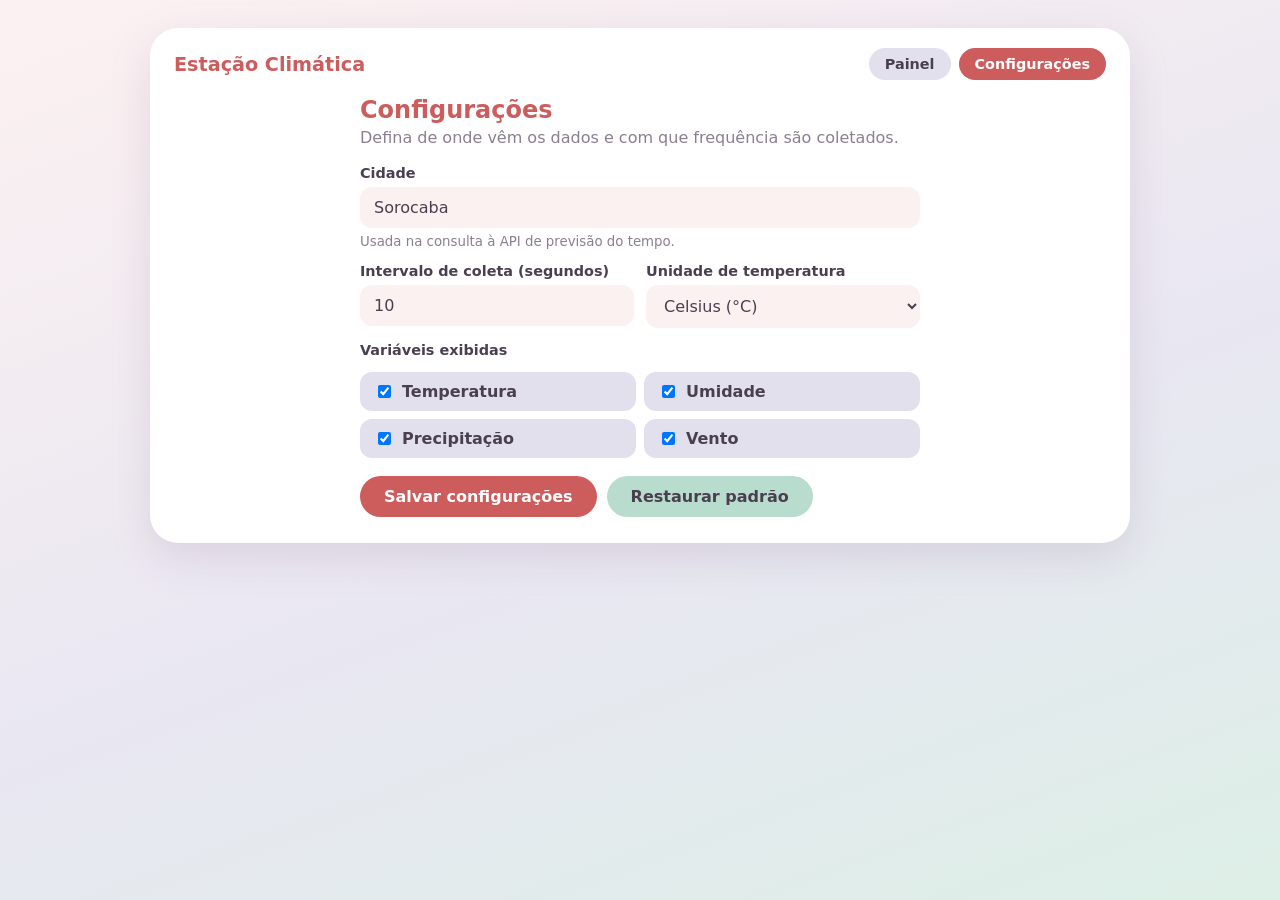
<file: configuracoes.html>
<!DOCTYPE html>
<html lang="pt-BR">
<head>
  <meta charset="UTF-8"/>
  <meta name="viewport" content="width=device-width, initial-scale=1"/>
  <title>Configurações · Estação Climática</title>
  <link rel="preconnect" href="https://fonts.googleapis.com"/>
  <link href="https://fonts.googleapis.com/css2?family=Nunito:wght@400;600;700;800&amp;display=swap" rel="stylesheet"/>
  <link rel="stylesheet" href="resources/css/estacao.css"/>
  <script src="resources/js/estacao.js"></script>
</head>
<body>
  <main class="painel">
    <header class="topo">
      <h1>Estação Climática</h1>
      <nav>
        <a href="index.html">Painel</a>
        <a class="ativo" href="configuracoes.html">Configurações</a>
      </nav>
    </header>

    <form class="config" onsubmit="return salvarConfig()">
      <h2>Configurações</h2>
      <p>Defina de onde vêm os dados e com que frequência são coletados.</p>

      <div class="campo">
        <label for="cidade">Cidade</label>
        <input id="cidade" type="text" value="Sorocaba"/>
        <small>Usada na consulta à API de previsão do tempo.</small>
      </div>
      <div class="duplo">
        <div class="campo">
          <label for="intervalo">Intervalo de coleta (segundos)</label>
          <input id="intervalo" type="number" min="10" value="10"/>
        </div>
        <div class="campo">
          <label for="unidade">Unidade de temperatura</label>
          <select id="unidade"><option value="C">Celsius (°C)</option><option value="F">Fahrenheit (°F)</option></select>
        </div>
      </div>

      <div class="campo"><label>Variáveis exibidas</label></div>
      <div class="vars">
        <label><input type="checkbox" checked="checked"/> Temperatura</label>
        <label><input type="checkbox" checked="checked"/> Umidade</label>
        <label><input type="checkbox" checked="checked"/> Precipitação</label>
        <label><input type="checkbox" checked="checked"/> Vento</label>
      </div>

      <div class="botoes">
        <button type="submit">Salvar configurações</button>
        <button type="reset" class="sec">Restaurar padrão</button>
      </div>
      <div class="aviso" id="aviso" role="status">Configurações salvas.</div>
    </form>
  </main>
</body>
</html>
</file>
<file: resources/css/estacao.css>
:root{--seashell:#e3e0ee;--pearl:#FCF1F1;--coral:#CD5C5C;--treasure:#F3B266;--seafoam:#B8DCCD;--starfish:#E99055;
--sea2:#7FBFA5;--texto:#4A3F4F;--suave:#8A7F90;--borda:#EFE6EA;--lav2:#A9A3C4}
*{box-sizing:border-box}
body{margin:0;font-family:'Dongle',system-ui,sans-serif;color:var(--texto);min-height:100vh;padding:28px 16px;
background:linear-gradient(160deg,#FCF1F1 0%,#E9E7F2 55%,#DDEFE7 100%)}
.painel{max-width:980px;margin:0 auto;background:#fff;border-radius:28px;padding:20px 24px 26px;box-shadow:0 14px 40px rgba(150,120,150,.2)}
.topo{display:flex;align-items:center;justify-content:space-between;gap:12px;margin-bottom:16px}
.topo h1{font-size:1.2rem;margin:0;font-weight:800;color:var(--coral)}
.topo nav{display:flex;gap:8px}
.topo nav a{padding:8px 16px;border-radius:999px;background:var(--seashell);color:var(--texto);text-decoration:none;font-weight:700;font-size:.9rem}
.topo nav a.ativo{background:var(--coral);color:#fff}
a:focus-visible,button:focus-visible,input:focus-visible,select:focus-visible{outline:3px solid var(--coral);outline-offset:2px}
.busca{display:flex;align-items:center;gap:8px;margin-left:auto}
.busca input{width:200px;max-width:42vw;padding:8px 14px;border-radius:12px;border:1.5px solid var(--borda);background:var(--pearl);font:inherit;font-size:.85rem;color:var(--texto)}
.menu{display:grid;gap:4px;padding:8px;border:0;background:none;cursor:pointer}
.menu i{display:block;width:22px;height:3px;border-radius:3px;background:var(--coral)}
.hero{position:relative;border-radius:22px;overflow:hidden;height:260px;background:linear-gradient(135deg,#E9E7F2 0%,#FCF1F1 100%)}
.hero>svg.ondas{position:absolute;left:0;bottom:0;width:100%;height:110px}
.hero .temp{position:absolute;left:26px;top:34px;font-size:4.4rem;font-weight:800;color:var(--coral);line-height:1}
.hero .temp small{font-size:1.6rem;vertical-align:top}
.hero .cond{position:absolute;left:28px;top:122px;font-weight:800;font-size:1.1rem;color:var(--starfish)}
.hero .local{position:absolute;left:28px;bottom:20px;font-weight:800;color:#3E6B5A}
.hero .hora{position:absolute;right:24px;bottom:18px;text-align:right;font-weight:700;color:#3E6B5A}
.hero .hora strong{display:block;font-size:1.4rem}
.hero .icone{position:absolute;right:70px;top:14px;width:190px;height:190px}
.icone svg,.chip svg{width:100%;height:100%}
.grade{display:grid;grid-template-columns:minmax(0,1fr) minmax(0,1.5fr);gap:16px;margin-top:16px}
.cartoes{display:grid;grid-template-columns:1fr 1fr;gap:12px}
.cartao{display:flex;align-items:center;gap:10px;border-radius:18px;padding:12px 14px;background:#fff;border:1px solid var(--borda);box-shadow:0 4px 14px rgba(160,130,160,.15)}
.cartao .ic{flex:none;width:38px;height:38px;border-radius:12px;display:grid;place-items:center}
.cartao .ic svg{width:22px;height:22px;stroke:#fff;fill:none;stroke-width:2;stroke-linecap:round;stroke-linejoin:round}
.umid .ic{background:var(--sea2)}.pres .ic{background:var(--lav2)}.vento .ic{background:var(--treasure)}.chuva .ic{background:var(--starfish)}
.rot{font-size:.8rem;color:var(--suave);font-weight:700}.val{font-size:1.15rem;font-weight:800}
.resumo{grid-column:1/-1;display:flex;justify-content:space-between;align-items:center;border-radius:18px;padding:14px 18px;color:#fff;font-weight:700;
background:linear-gradient(90deg,var(--coral),#DD7C74);box-shadow:0 6px 16px rgba(205,92,92,.3)}
.resumo small{display:block;font-weight:600;opacity:.92}.resumo strong{font-size:1.2rem}
.grafico{border-radius:18px;padding:14px 16px 8px;box-shadow:0 6px 20px rgba(160,130,160,.15)}
.grafico h2{font-size:.85rem;margin:0 0 8px;color:var(--coral)}
.grafico canvas{width:100%!important;height:250px!important}
.sim{margin-top:16px;padding:14px 16px;border-radius:18px;background:var(--pearl)}
.sim h2{font-size:.85rem;margin:0 0 10px;color:var(--coral)}
.sim .linha{display:flex;flex-wrap:wrap;gap:10px}
.chip{width:78px;border:2px solid transparent;border-radius:16px;background:#fff;padding:6px 4px 8px;cursor:pointer;font:inherit;font-size:.72rem;font-weight:700;color:var(--texto);text-align:center}
.chip .mini{width:48px;height:48px;margin:0 auto}
.chip.ativo{border-color:var(--coral);background:var(--seashell)}
.estado{display:flex;align-items:center;gap:8px;font-size:.85rem;color:var(--suave);margin-top:14px}
.ponto{width:10px;height:10px;border-radius:50%;background:var(--sea2)}
.config{max-width:560px;margin:8px auto 0}.config h2{margin:0 0 4px;color:var(--coral)}.config p{color:var(--suave);margin:0 0 18px}
.campo{display:flex;flex-direction:column;gap:6px;margin-bottom:14px}.campo label{font-weight:700;font-size:.9rem}
.campo input,.campo select{padding:11px 14px;border-radius:12px;border:1.5px solid var(--borda);background:var(--pearl);font:inherit;color:var(--texto)}
.campo small{color:var(--suave)}
.duplo,.vars{display:grid;grid-template-columns:1fr 1fr;gap:12px}.vars{gap:8px;margin-bottom:18px}
.vars label{display:flex;gap:8px;align-items:center;background:var(--seashell);padding:10px 14px;border-radius:12px;font-weight:600}
.botoes{display:flex;gap:10px;margin-top:6px}
.botoes button{border:0;border-radius:999px;padding:11px 24px;font:inherit;font-weight:800;cursor:pointer;background:var(--coral);color:#fff}
.botoes .sec{background:var(--seafoam);color:var(--texto)}
.aviso{margin-top:14px;padding:10px 14px;border-radius:12px;background:var(--seafoam);font-weight:700;display:none}
@media(max-width:720px){.grade{grid-template-columns:1fr}.hero .icone{width:120px;height:120px;right:16px;top:20px}.hero .temp{font-size:3.4rem}.duplo,.vars{grid-template-columns:1fr}}

/* ===== Sem bordas/sombras nos blocos internos ===== */
.cartao,.grafico,.resumo,.sim,.chip,.busca input{border:0;box-shadow:none}
.cartao{background:var(--pearl)}
.grafico{background:var(--pearl)}
.sim{background:var(--pearl)}
.chip{background:#fff}
.chip.ativo{background:var(--seashell);color:var(--coral)}
.campo input,.campo select{border:0}

/* ===== Animações ===== */
@keyframes subir{from{opacity:0;transform:translateY(16px)}to{opacity:1;transform:none}}
@keyframes flutuar{0%,100%{transform:translateY(0)}50%{transform:translateY(-8px)}}
@keyframes girar{to{transform:rotate(360deg)}}
@keyframes onda{from{transform:translateX(0)}to{transform:translateX(-50%)}}
@keyframes cair{0%{transform:translateY(-6px);opacity:0}30%{opacity:1}100%{transform:translateY(16px);opacity:0}}
@keyframes nevar{0%{transform:translateY(-6px);opacity:0}30%{opacity:1}100%{transform:translateY(14px) rotate(60deg);opacity:0}}
@keyframes piscar{0%,60%,100%{opacity:1}70%{opacity:.25}80%{opacity:1}90%{opacity:.4}}
@keyframes pulsar{0%,100%{transform:scale(1);opacity:1}50%{transform:scale(1.5);opacity:.5}}
@keyframes pop{from{opacity:0;transform:scale(.7)}to{opacity:1;transform:none}}

.painel{animation:subir .6s ease both}
.hero{animation:subir .6s .08s ease both}
.cartao{animation:subir .5s ease both;transition:transform .2s ease,background .2s ease}
.cartoes .cartao:nth-child(1){animation-delay:.2s}.cartoes .cartao:nth-child(2){animation-delay:.27s}
.cartoes .cartao:nth-child(3){animation-delay:.34s}.cartoes .cartao:nth-child(4){animation-delay:.41s}
.resumo{animation:subir .5s .48s ease both}
.grafico{animation:subir .6s .3s ease both}
.sim{animation:subir .6s .55s ease both}
.cartao:hover{transform:translateY(-4px);background:var(--seashell)}
.cartao:hover{transition:transo all .2s ease-in-out}
.cartao .ic{transition:transform .25s ease}
.chip{transition:transform .2s ease,background .2s ease;animation:pop .4s ease both}
.chip:hover{transform:translateY(-4px)}
.chip:active{transform:scale(.94)}
.topo nav a,.botoes button{transition:transform .2s ease,background .2s ease}
.topo nav a:hover,.botoes button:hover{transform:translateY(-2px)}
.menu i{transition:transform .25s ease,width .25s ease}
.menu:hover i:nth-child(2){width:14px}
.hero .temp,.hero .cond{animation:subir .6s .25s ease both}
.hero .icone{animation:flutuar 4s ease-in-out infinite}
.hero>svg.ondas{width:200%;height:110px;animation:onda 12s linear infinite}
.ponto{animation:pulsar 2s ease-in-out infinite}

/* partes dos ícones */
.raios{transform-box:fill-box;transform-origin:center;animation:girar 14s linear infinite}
.gota{animation:cair 1.1s ease-in infinite}
.gota:nth-of-type(2n){animation-delay:.35s}.gota:nth-of-type(3n){animation-delay:.7s}
.raio{animation:piscar 2.4s linear infinite}

@media (prefers-reduced-motion:reduce){*{animation:none!important;transition:none!important}}
</file>
